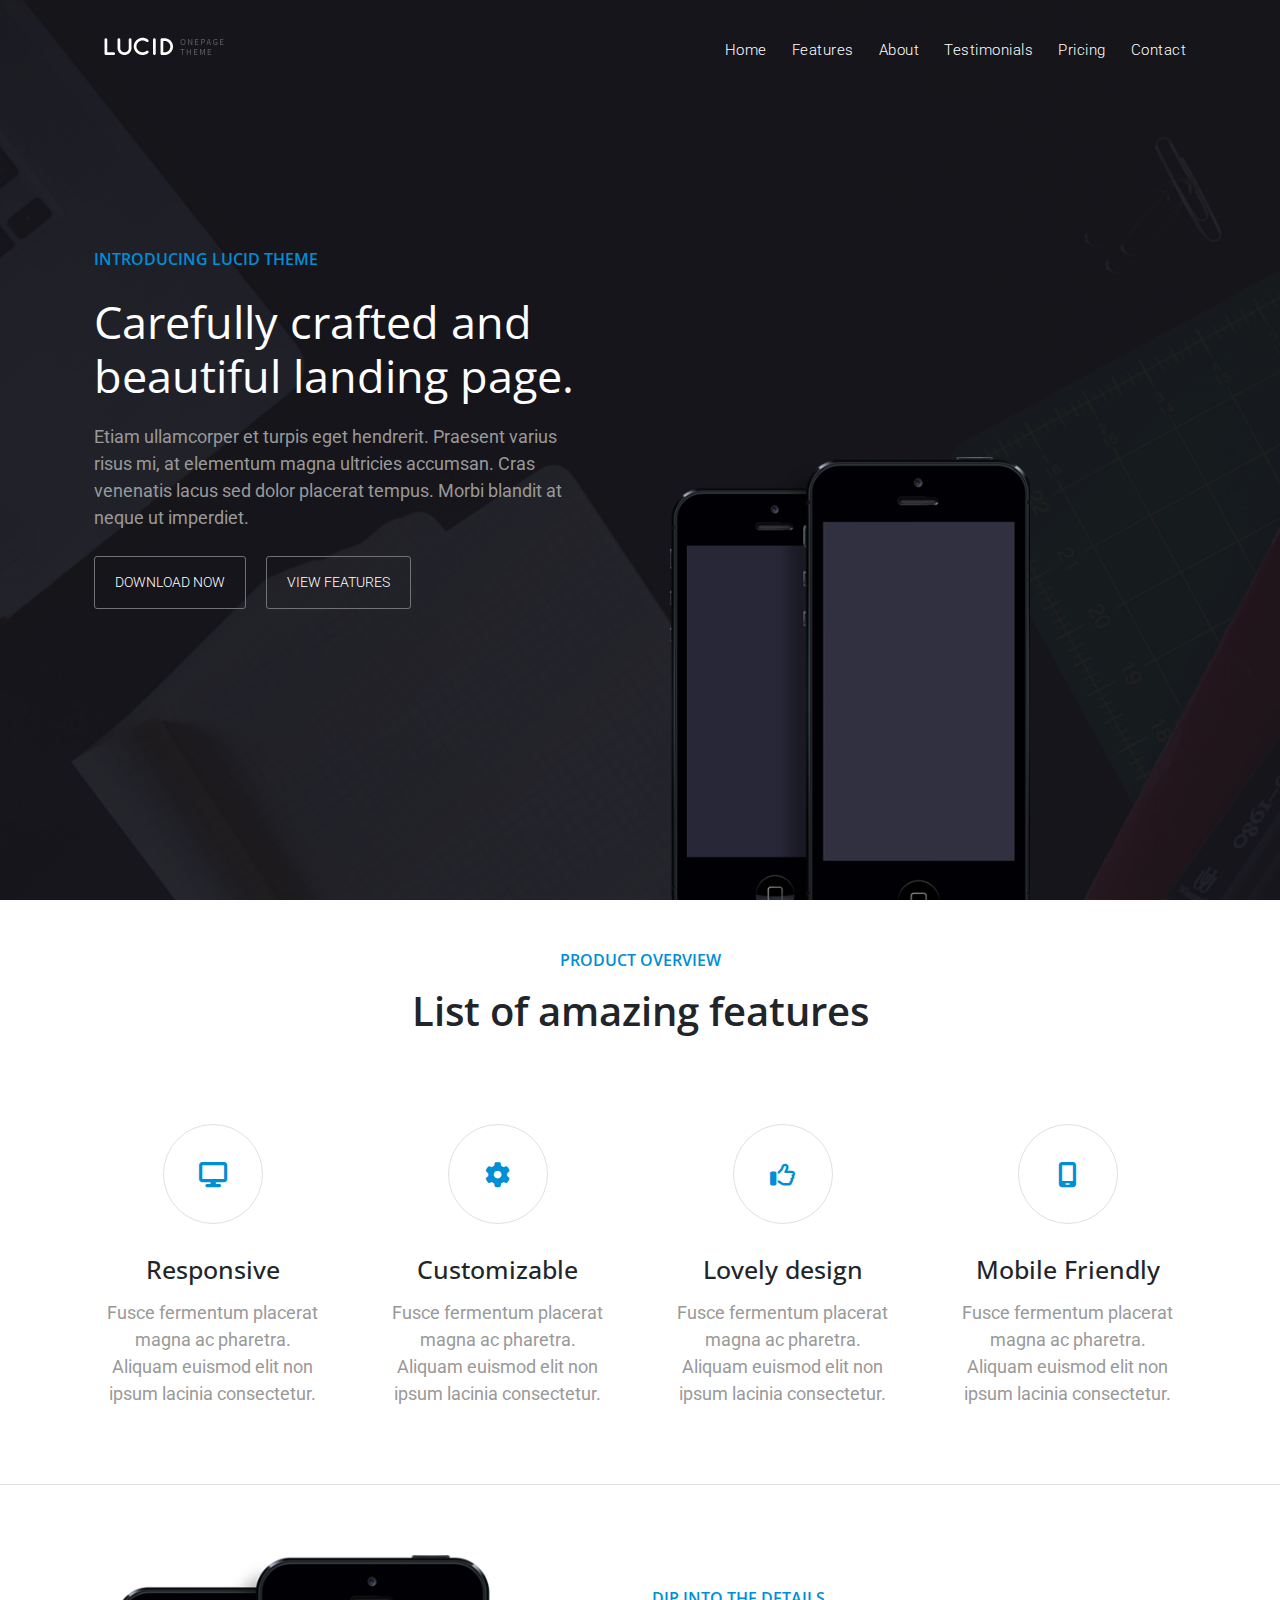
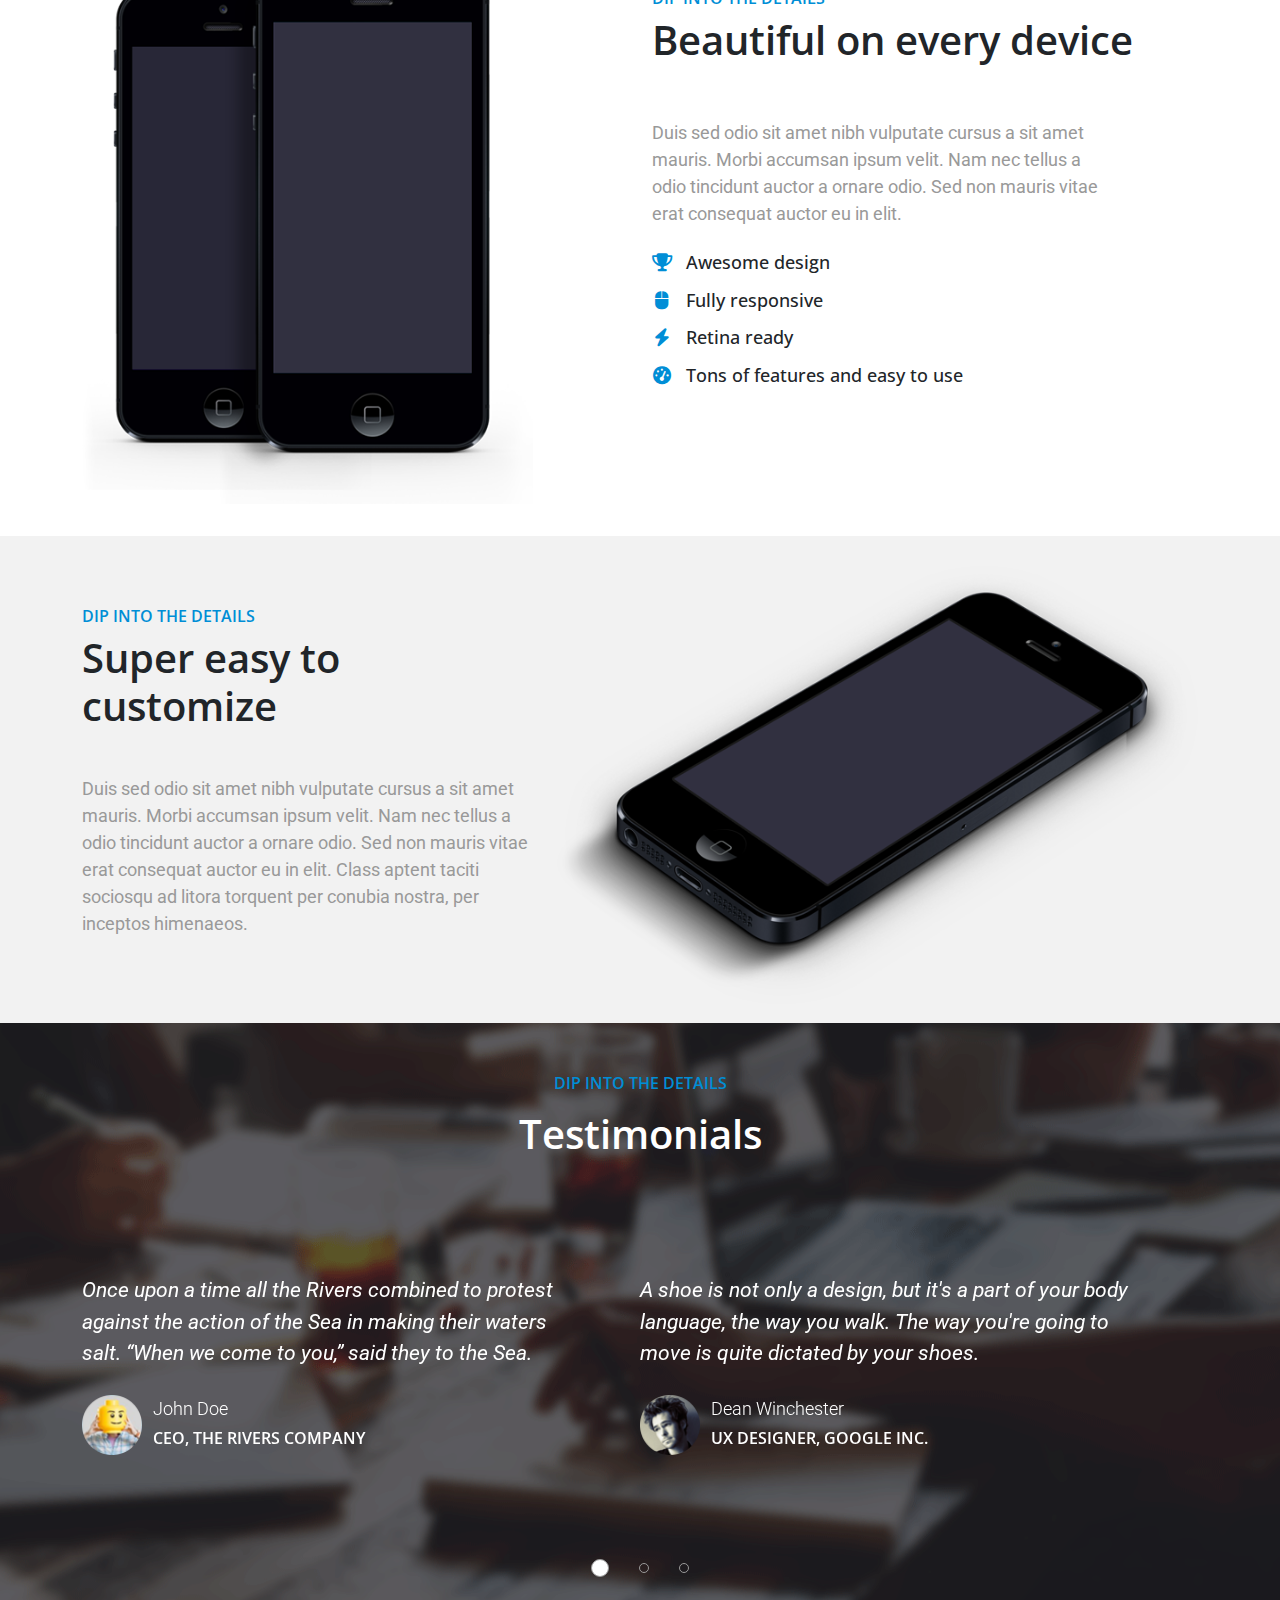
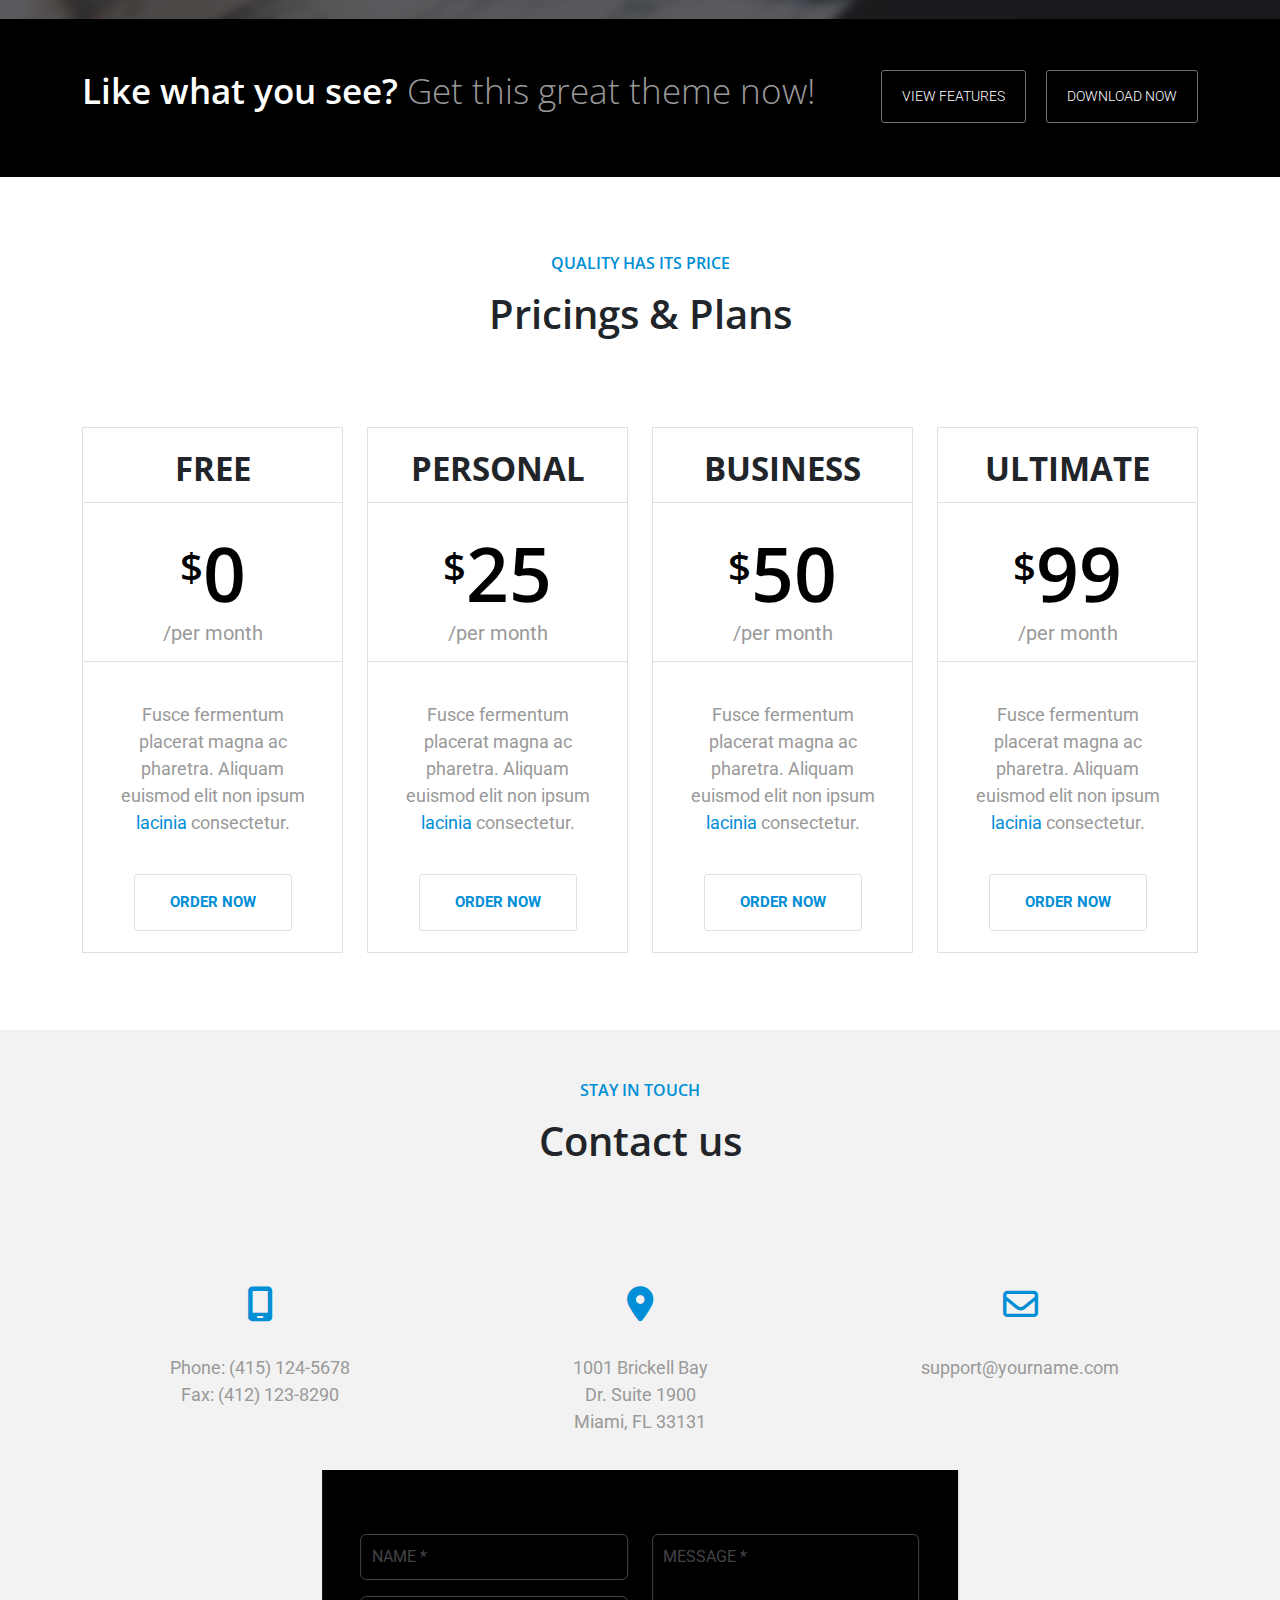
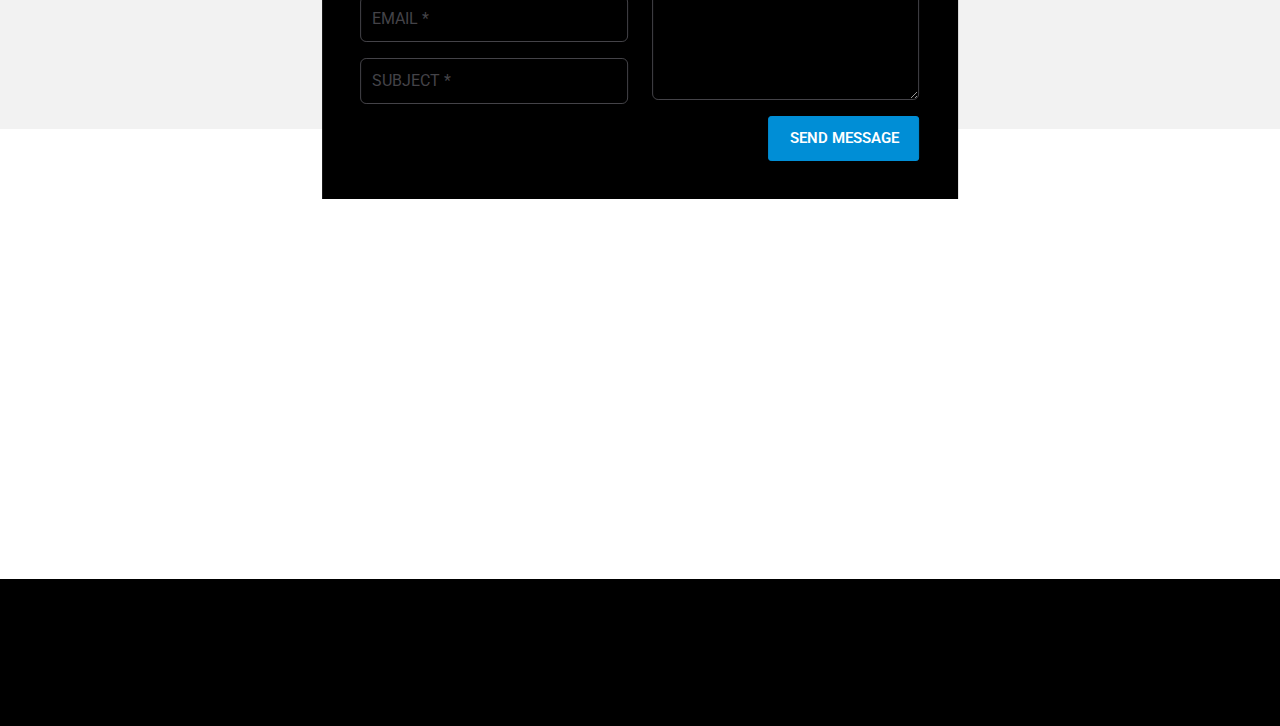
<file: index.html>
<!doctype html>
<html lang="en">
  <head>
    <meta charset="utf-8">
    <meta name="viewport" content="width=device-width, initial-scale=1">

    <!-- Website Title -->
    <title>Lucid</title>

    <!-- Favicon -->
    <link rel="icon" type="text/image" href="assets/img/favicon.png">

    <!-- Bootstrap CSS -->
    <link rel="stylesheet" type="text/css" href="assets/vendor/bootstrap/css/bootstrap.min.css">

    <!-- Font Awesome CSS-->
    <link rel="stylesheet" type="text/css" href="https://cdnjs.cloudflare.com/ajax/libs/font-awesome/6.4.0/css/all.min.css">
    <!-- Animate CSS -->
    <link rel="stylesheet" type="text/css" href="assets/vendor/animate/animate.css">

    <!-- Owl Carousel CSS -->
    <link rel="stylesheet" type="text/css" href="assets/vendor/owl/css/owl.carousel.min.css">
    <link rel="stylesheet" type="text/css" href="assets/vendor/owl/css/owl.theme.default.min.css">

    <!-- Theme CSS Files -->
    <link rel="stylesheet" type="text/css" href="assets/css/style.css">
    <link rel="stylesheet" type="text/css" href="assets/css/responsive.css">
  </head>


  <body>
    <!-- Header Section Start -->
    <header>
      <div class="container">
        <div class="row">
          <div class="col-lg-12">

            <!-- Navmenu Start -->
            <nav class="navbar navbar-expand-lg">
              <div class="container-fluid">

                <!-- Logo -->
                <a class="navbar-brand" href="index.html">
                  <img src="assets/img/logo.png" class="logo" alt="Lucid Logo">
                </a>

                <!-- Mobile Responsive Menu -->
                <button class="navbar-toggler" type="button" data-bs-toggle="collapse" data-bs-target="#navbarSupportedContent" aria-controls="navbarSupportedContent" aria-expanded="false" aria-label="Toggle navigation">
                  <span class="navbar-toggler-i">
                    <i class="fa-solid fa-bars"></i>
                  </span>
                </button>

                <!-- Menu Items Start -->
                <div class="collapse navbar-collapse" id="navbarSupportedContent">
                  <ul class="navbar-nav ms-auto mb-2 mb-lg-0">
                    <li class="nav-item ">
                      <a class="nav-link" aria-current="page" href="index.html">Home</a>
                    </li>
                    <li class="nav-item">
                      <a class="nav-link" href="#features">Features</a>
                    </li>
                    <li class="nav-item">
                      <a class="nav-link" href="#about">About</a>
                    </li>
                    <li class="nav-item">
                      <a class="nav-link" href="#testimonials">Testimonials</a>
                    </li>
                    <li class="nav-item">
                      <a class="nav-link" href="#pricing">Pricing</a>
                    </li>
                    <li class="nav-item">
                      <a class="nav-link" href="#contact">Contact</a>
                    </li>
                  </ul>
                </div>
                <!-- Menu Items End -->
              </div>
            </nav>
            <!-- Navmenu End -->

            <!-- Hero Section Start -->
            <section class="hero-section">
              <div class="container">
                <div class="row align-items-center hero-row">
                  <div class="col-lg-6 banner">
                    <h6>introducing lucid theme</h6>
                    <h1>Carefully crafted and beautiful landing page.</h1>
                    <p>Etiam ullamcorper et turpis eget hendrerit. Praesent varius risus mi, at elementum magna ultricies accumsan. Cras venenatis lacus sed dolor placerat tempus. Morbi blandit at neque ut imperdiet.</p>
                    <ul>
                      <li>
                        <a href="" class="btn btn-all">download now</a>
                        <a href=""  class="btn btn-all ms-3">view features</a>
                      </li>
                    </ul>
                  </div>
                  <div class="col-lg-6 b_phone">
                    <img src="assets/img/b_phone.png" alt="" class="img-fluid hide_mb">
                    <img src="assets/img/devices.png" alt="About Phone" class="img-fluid hide_dsk">
                  </div>
                </div>
              </div>
            </section>
            <!-- Hero Section End -->

          </div>
        </div>
      </div>
    </header>
    <!-- Header Section End -->


    <!-- Features Section Start -->
    <section class="feature-section" id="features">
      <div class="container">
        <div class="row">
          <div class="col-lg-12 features-title section-title">
            <h6>product overview</h6>
            <h2>List of amazing features</h2>
            <span></span>
          </div>
        </div>

        <div class="row">  
          <div class="col-lg-3 col-sm-6 feature-content ">
            <div class="icon-border">
              <i class="fa-solid fa-display"></i>
            </div>
            <h4>Responsive</h4>
            <p>Fusce fermentum placerat magna ac pharetra. Aliquam euismod elit non ipsum lacinia consectetur.</p>
          </div>

          <div class="col-lg-3 col-sm-6 feature-content ">
            <div class="icon-border">
              <i class="fa-solid fa-gear"></i>
            </div>
            <h4>Customizable</h4>
            <p>Fusce fermentum placerat magna ac pharetra. Aliquam euismod elit non ipsum lacinia consectetur.</p>
          </div>

          <div class="col-lg-3 col-sm-6 feature-content ">
            <div class="icon-border">
              <i class="fa-regular fa-thumbs-up"></i>
            </div>
            <h4>Lovely design</h4>
            <p>Fusce fermentum placerat magna ac pharetra. Aliquam euismod elit non ipsum lacinia consectetur.</p>
          </div>

         <div class="col-lg-3 col-sm-6 feature-content ">
            <div class="icon-border">
              <i class="fa-solid fa-mobile-screen"></i>
            </div>
            <h4>Mobile Friendly</h4>
            <p>Fusce fermentum placerat magna ac pharetra. Aliquam euismod elit non ipsum lacinia consectetur.</p>
          </div>
        </div>
      </div>
    </section>
    <!-- Features Section End -->
   

    <!-- About Section Start -->
    <section class="about-section" id="about">
      <div class="container">
        <div class="row">
          <div class="col-lg-5">
            <img src="assets/img/devices.png" alt="About Phone" class="img-fluid">
          </div>

          <div class="col-lg-6 offset-lg-1 about-title section-title">
            <h6>Dip into the details</h6>
            <h2>Beautiful on every device</h2>
            <span></span>

            <div class="about-content">
              <p>Duis sed odio sit amet nibh vulputate cursus a sit amet mauris. Morbi accumsan ipsum velit. Nam nec tellus a odio tincidunt auctor a ornare odio. Sed non  mauris vitae erat consequat auctor eu in elit. </p>

              <ul>
                <li>
                  <i class="fa-solid fa-trophy"></i>
                  <h5>Awesome design</h5>
                </li>

                <li>
                  <i class="fa-solid fa-computer-mouse"></i>
                  <h5>Fully responsive</h5>
                </li>

                <li>
                  <i class="fa-solid fa-bolt"></i>
                  <h5>Retina ready</h5>
                </li>

                <li>
                  <i class="fa-solid fa-gauge-high"></i>
                  <h5>Tons of features and easy to use</h5>
                </li>
              </ul>
            </div>            
          </div>
        </div>
      </div>
    </section>
    <!-- About Section End -->


    <!-- Device Section Start -->
    <section class="device-section" id="about">
      <div class="container">
        <div class="row align-items-center">
          <div class="col-lg-5 device-content section-title">
            <h6>Dip into the details</h6>
            <h2>Super easy to customize</h2>
            <span></span>

            <p>Duis sed odio sit amet nibh vulputate cursus a sit amet mauris. Morbi accumsan ipsum velit. Nam nec tellus a odio tincidunt auctor a ornare odio. Sed non  mauris vitae erat consequat auctor eu in elit. Class aptent taciti sociosqu ad litora torquent per conubia nostra, per inceptos himenaeos.</p>
          </div>

          <div class="col-lg-7">
            <img src="assets/img/iPhone.png" alt="iPhone" class="iPhone-image">
          </div>
        </div>
      </div>
    </section>
    <!-- Device Section End -->


    <!-- Testimonials Section Start -->
    <section class="testimonials-section" id="testimonials">
      <div class="container">
         <div class="row">
          <div class="col-lg-12 features-title section-title">
            <h6>Dip into the details</h6>
            <h2>Testimonials</h2>
            <span></span>
          </div>
        </div>

        <div class="owl-carousel">
          <div class="slide-item">
            <div>
              <p><i>Once upon a time all the Rivers combined to protest against the action of the Sea in making their waters salt. “When we come to you,” said they to the Sea.</i></p>
              <div class="slide-man">
                <div>
                  <img src="assets/img/price_man 1.png" alt="">
                </div>
                <div class="slide-intro">
                  <p>John Doe</p>
                  <h6>CEO, The Rivers Company</h6>
                </div>
              </div>
            </div>
          </div>

          <div class=" slide-item">
            <div>
              <p><i>A shoe is not only a design, but it's a part of your body language, the way you walk. The way you're going to move is quite dictated by your shoes.</i></p>
              <div class="slide-man">
                <div>
                  <img src="assets/img/price_man.png" alt="">
                </div>
                <div class="slide-intro">
                  <p>Dean Winchester</p>
                  <h6>UX DESIGNER, GOOGLE INC.</h6>
                </div>
              </div>
            </div>
          </div>

           <div class="slide-item">
            <div>
              <p><i>Once upon a time all the Rivers combined to protest against the action of the Sea in making their waters salt. “When we come to you,” said they to the Sea.</i></p>
              <div class="slide-man">
                <div>
                  <img src="assets/img/price_man 1.png" alt="">
                </div>
                <div class="slide-intro">
                  <p>John Doe</p>
                  <h6>CEO, The Rivers Company</h6>
                </div>
              </div>
            </div>
          </div>

          <div class=" slide-item">
            <div>
              <p><i>A shoe is not only a design, but it's a part of your body language, the way you walk. The way you're going to move is quite dictated by your shoes.</i></p>
             <div class="slide-man">
                <div>
                  <img src="assets/img/price_man.png" alt="">
                </div>
                <div class="slide-intro">
                  <p>Dean Winchester</p>
                  <h6>UX DESIGNER, GOOGLE INC.</h6>
                </div>
              </div>
            </div>
          </div>

           <div class="slide-item">
            <div>
              <p><i>Once upon a time all the Rivers combined to protest against the action of the Sea in making their waters salt. “When we come to you,” said they to the Sea.</i></p>
              <div class="slide-man">
                <div>
                  <img src="assets/img/price_man 1.png" alt="">
                </div>
                <div class="slide-intro">
                  <p>John Doe</p>
                  <h6>CEO, The Rivers Company</h6>
                </div>
              </div>
            </div>
          </div>

          <div class=" slide-item">
            <div>
              <p><i>A shoe is not only a design, but it's a part of your body language, the way you walk. The way you're going to move is quite dictated by your shoes.</i></p>
              <div class="slide-man">
                <div>
                  <img src="assets/img/price_man.png" alt="">
                </div>
                <div class="slide-intro">
                  <p>Dean Winchester</p>
                  <h6>UX DESIGNER, GOOGLE INC.</h6>
                </div>
              </div>
            </div>
          </div>
        </div>
      </div>
    </section>
    <!-- Testimonials Section End -->


    <!-- Add Section Start -->
    <section class="add-section" id="testimonials">
      <div class="container">
        <div class="row">
          <div class="col-lg-8">
            <h2>Like what you see? <span>Get this great theme now!</span></h2>
          </div>
          <div class="col-lg-4 text-end">
            <ul>
                <li>
                  <a href="" class="btn btn-all">view features</a>
                </li>
                <li>  
                  <a href=""  class="btn btn-all ms-3">download now</a>
                </li>
            </ul>
          </div>
        </div>
      </div>
    </section>
    <!-- Add Section End -->


    <!-- Pricing Section Start -->
    <section class="pricing-section" id="pricing">
      <div class="container">
        <div class="row">
          <div class="col-lg-12 features-title section-title">
            <h6>quality has its price</h6>
            <h2>Pricings & Plans</h2>
            <span></span>
          </div>
        </div>

        <div class="row">
          <div class="col-lg-3 col-sm-6">
            <div class="price-tbl">
              <h2>free</h2>
              <div class="price">
                <h1><sup>$</sup>0</h1>
                <p>/per month</p>
              </div>
              <p>Fusce fermentum placerat magna ac pharetra. Aliquam euismod elit non ipsum <span style="color: #008ED6 "> lacinia</span> consectetur.</p>
              <a href="" class="btn button">order now</a>
            </div>
          </div>

          <div class="col-lg-3 col-sm-6">
            <div class="price-tbl">
              <h2>personal</h2>
              <div class="price">
                <h1><sup>$</sup>25</h1>
                <p>/per month</p>
              </div>
              <p>Fusce fermentum placerat magna ac pharetra. Aliquam euismod elit non ipsum <span style="color: #008ED6 "> lacinia</span> consectetur.</p>
              <a href="" class="btn button">order now</a>
            </div>
          </div>

          <div class="col-lg-3 col-sm-6">
            <div class="price-tbl">
              <h2>business</h2>
              <div class="price">
                <h1><sup>$</sup>50</h1>
                <p>/per month</p>
              </div>
              <p>Fusce fermentum placerat magna ac pharetra. Aliquam euismod elit non ipsum <span style="color: #008ED6 "> lacinia</span> consectetur.</p>
              <a href="" class="btn button">order now</a>
            </div>
          </div>

          <div class="col-lg-3 col-sm-6">
            <div class="price-tbl">
              <h2>ultimate</h2>
              <div class="price">
                <h1><sup>$</sup>99</h1>
                <p>/per month</p>
              </div>
              <p>Fusce fermentum placerat magna ac pharetra. Aliquam euismod elit non ipsum <span style="color: #008ED6 "> lacinia</span> consectetur.</p>
              <a href="" class="btn button">order now</a>
            </div>
          </div>
        </div>
      </div>  
    </section>
    <!-- Pricing Section End -->


    <!-- Contact Section Start -->
    <section class="contact-section" id="contact">
      <div class="container">
        <div class="row">
          <div class="col-lg-12 features-title section-title">
            <h6>stay in touch</h6>
            <h2>Contact us</h2>
            <span></span>
          </div>
        </div>

        <div class="row">  
          <div class="col-lg-4 col-sm-4 contact-content ">
            <div class="icon-box">
              <i class="fa-solid fa-mobile-screen"></i>
            </div>
            <p>Phone: (415) 124-5678</p>
            <p>Fax: (412) 123-8290</p>
          </div>

          <div class="col-lg-4 col-sm-4 contact-content location ">
            <div class="icon-box">
              <i class="fa-solid fa-location-dot"></i>
            </div>
            <p>1001 Brickell Bay Dr.
            Suite 1900 
            Miami, FL 33131</p>
          </div>

          <div class="col-lg-4 col-sm-4 contact-content ">
            <div class="icon-box">
              <i class="fa-regular fa-envelope"></i>
            </div>
            <p>support@yourname.com</p>
          </div>
        </div>

        <div class="form-box">
          <form>
            <div class="row">
              <div class="col-lg-6">
                <input type="text" placeholder="NAME *" class="form-control mb-3">
                <input type="text" placeholder="EMAIL *" class="form-control mb-3">
                <input type="text" placeholder="SUBJECT *" class="form-control mb-3">
              </div>

              <div class="col-lg-6">
                <textarea name="" placeholder="MESSAGE *" class="form-control mb-3" id="" cols="30" rows="6"></textarea>
                <input type="submit" value="SEND MESSAGE">
              </div>
            </div>
          </form>
        </div>
      </div>
    </section>
    <!-- Contact Section End -->


    <!-- Map Section Start -->
    <section class="map">
      <iframe src="https://www.google.com/maps/embed?pb=!1m18!1m12!1m3!1d58428.67552125422!2d90.33161235204169!3d23.75478777719394!2m3!1f0!2f0!3f0!3m2!1i1024!2i768!4f13.1!3m3!1m2!1s0x3755c70b72f1b8b1%3A0xfc87a1bc6699ed26!2sShikhbe%20Shobai!5e0!3m2!1sen!2sbd!4v1692210812875!5m2!1sen!2sbd" width="100%" height="450" style="border:0;" allowfullscreen="" loading="lazy" referrerpolicy="no-referrer-when-downgrade"></iframe>
    </section>
    <!-- Map Section End -->


    <!-- Footer Section Start -->
    <footer>
      <div class="container">
        <div class="row">
          <div class="col-lg-12 wow">
            <ul>
              <li class="wow fadeInLeft" data-wow-delay=".3s">
                <a href=""><i class="fa-brands fa-behance"></i></a>
              </li>
              <li class="wow fadeInLeft" data-wow-delay=".6s">
                <a href=""><i class="fa-brands fa-dribbble"></i></a>
              </li>
              <li class="wow fadeInLeft" data-wow-delay=".9s">
                <a href=""><i class="fa-brands fa-facebook-f"></i></a>
              </li>
              <li class="wow fadeInLeft" data-wow-delay="1.2s">
                <a href=""><i class="fa-brands fa-twitter"></i></a>
              </li>
              <li class="wow fadeInLeft" data-wow-delay="1.5s">
                <a href=""><i class="fa-brands fa-linkedin-in"></i></a>
              </li>
            </ul>
          </div>
        </div>

        <div class="row">
          <div class="col-lg-12 wow">
            <div class="wow fadeInRight">
              <p>copyright &copy; 2023 lucid onepage theme</p>
            </div>
          </div>
        </div>
      </div>
    </footer>
    <!-- Footer Section End -->


    <!-- Jquery JS -->
    <script src="assets/js/jquery.min.js"></script>
    <!-- Bootstrap Budle JS -->
    <script src="assets/vendor/bootstrap/js/bootstrap.bundle.min.js"></script>
    <!-- Owl Carousel JS -->
    <script src="assets/vendor/owl/js/owl.carousel.min.js"></script>
    <!-- Theme JS -->
    <script src="assets/js/main.js"></script>
    <!-- WOW JS Active -->
    <script src="assets/vendor/wow/wow.min.js"></script>
    <script>
      new WOW().init();
    </script>
  </body>
</html>
</file>
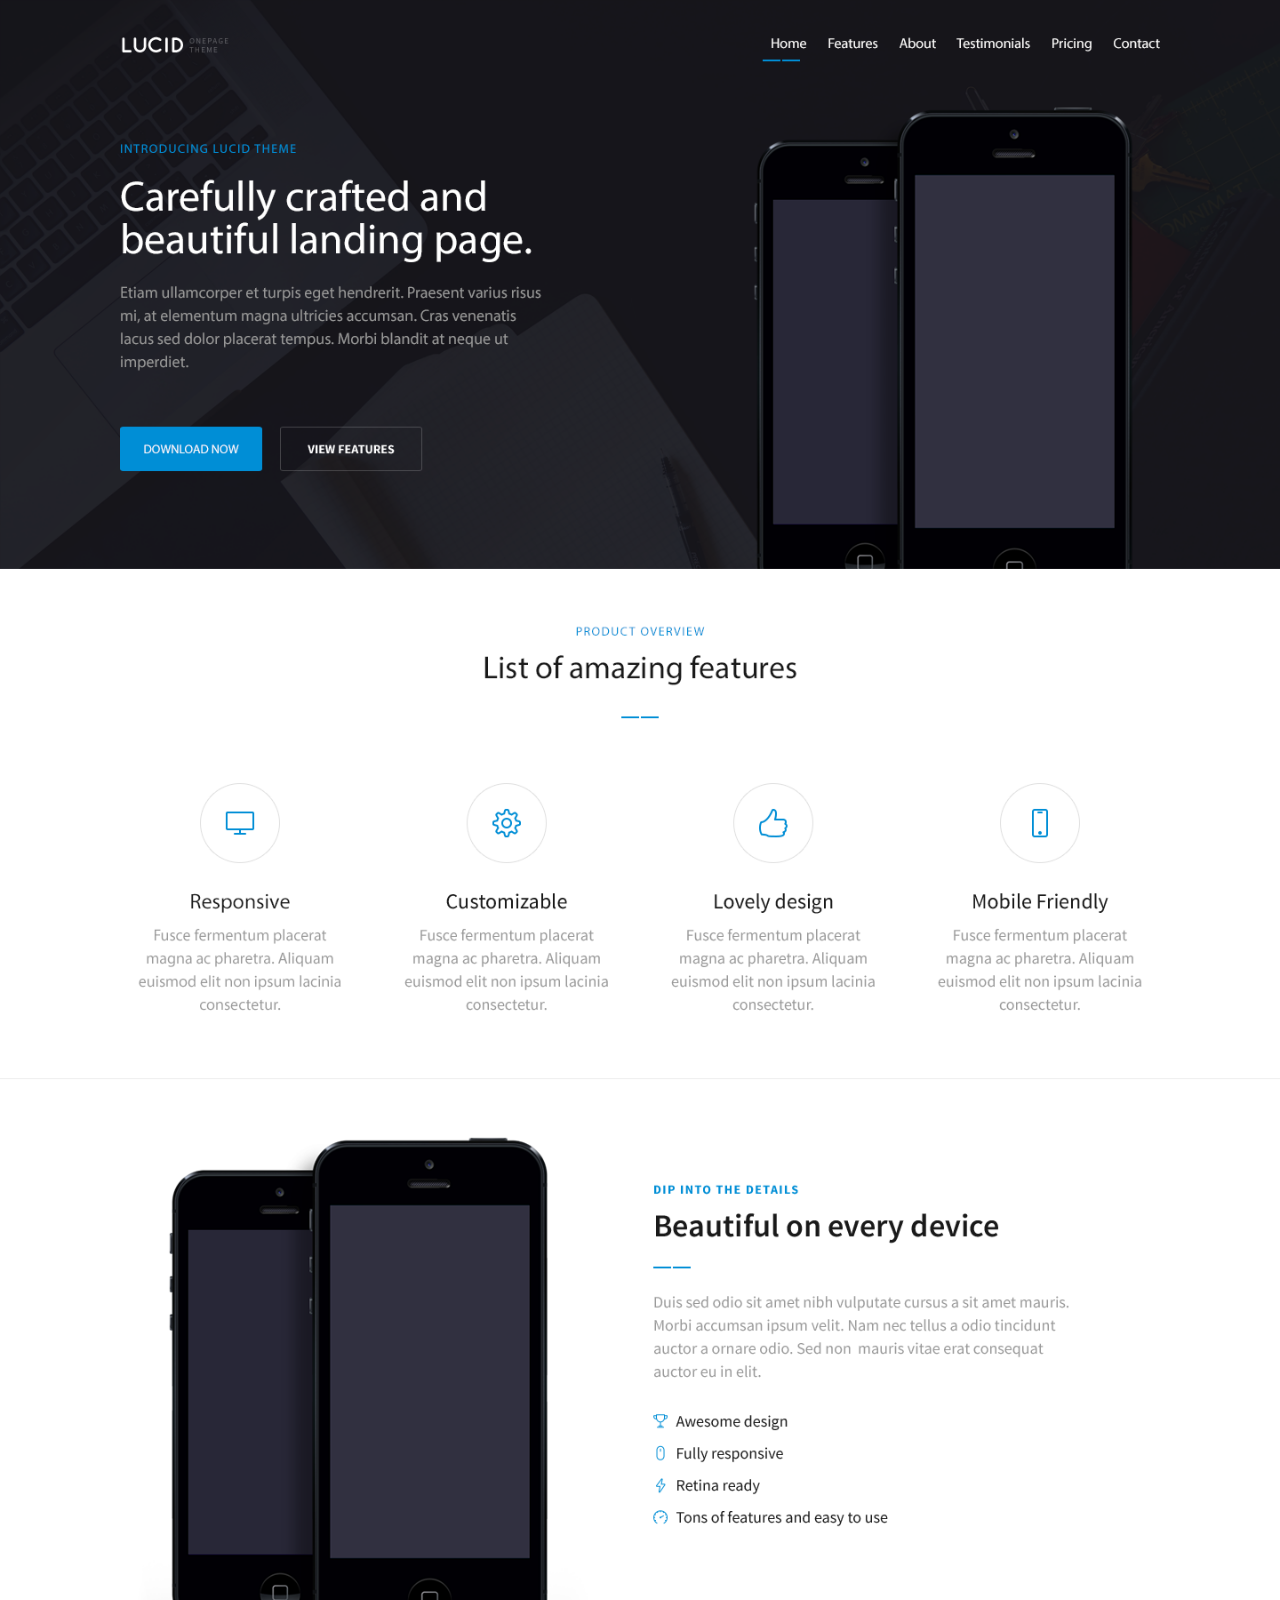
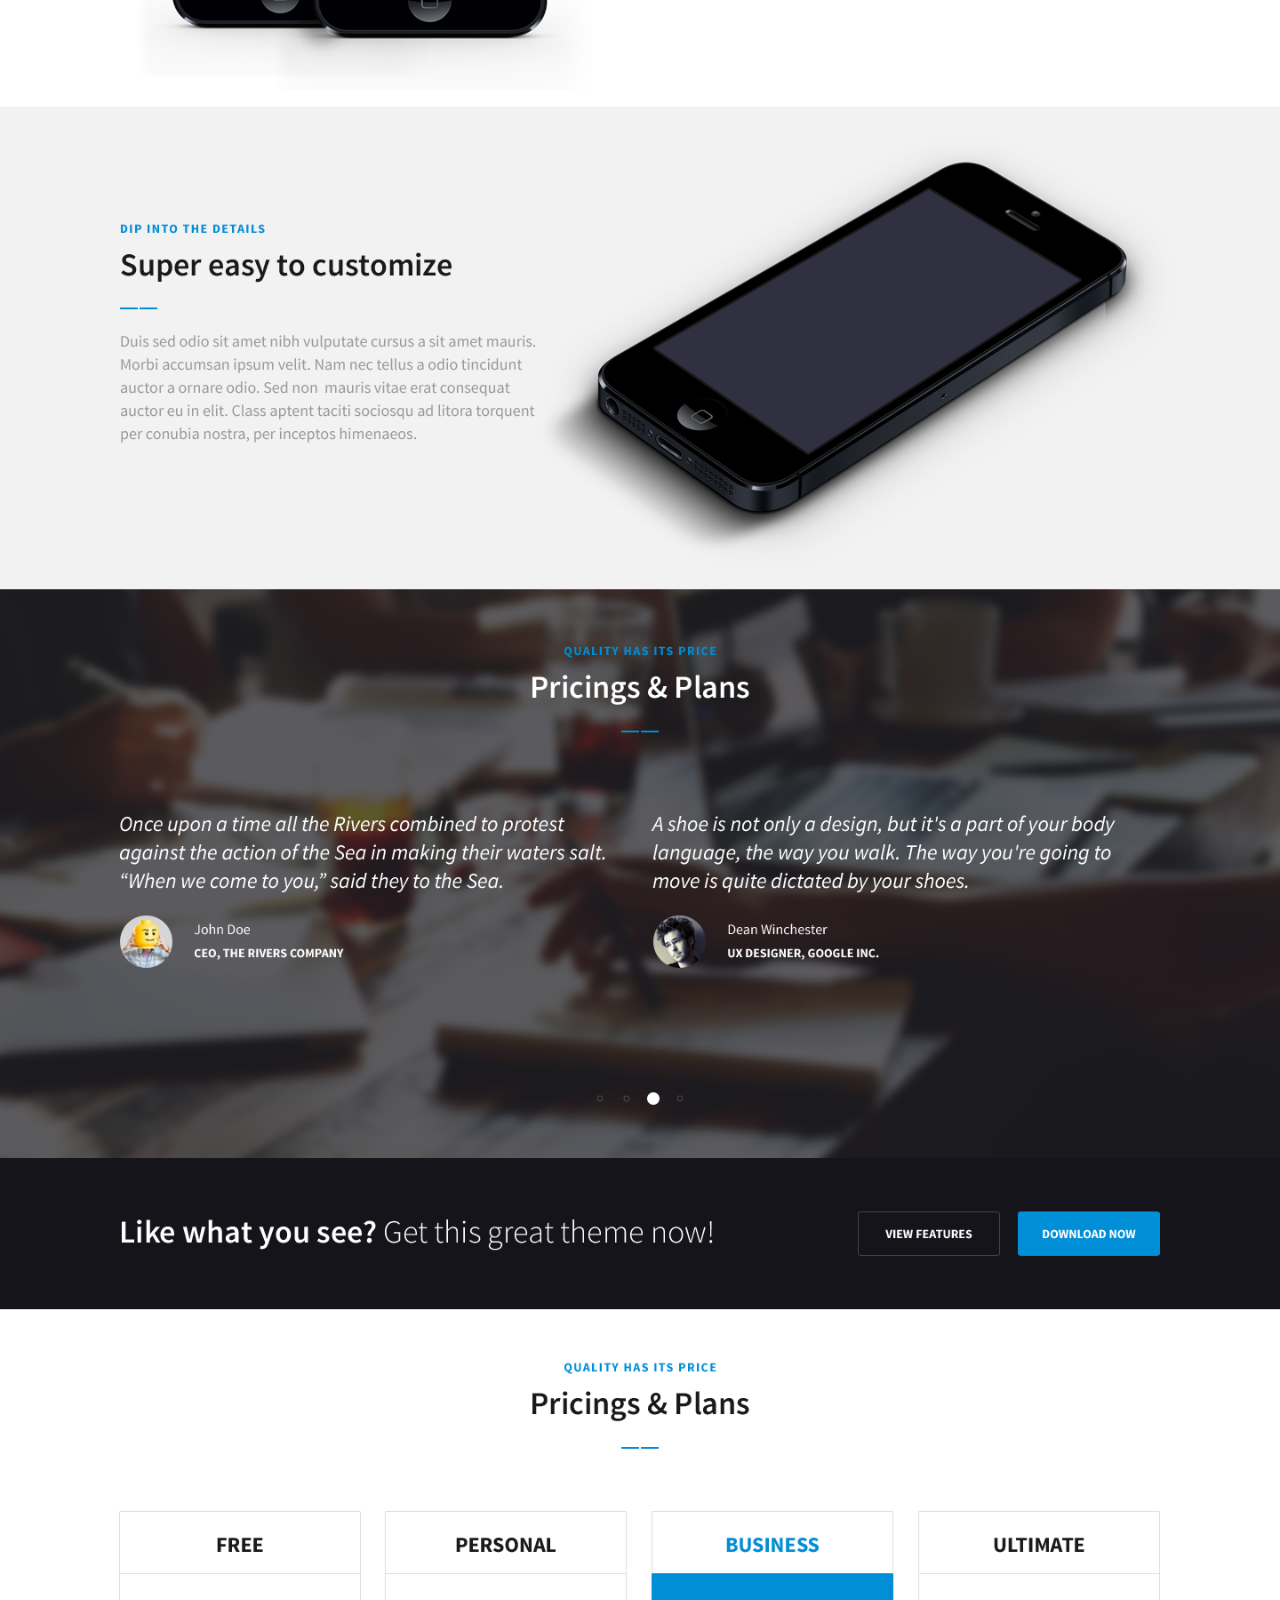
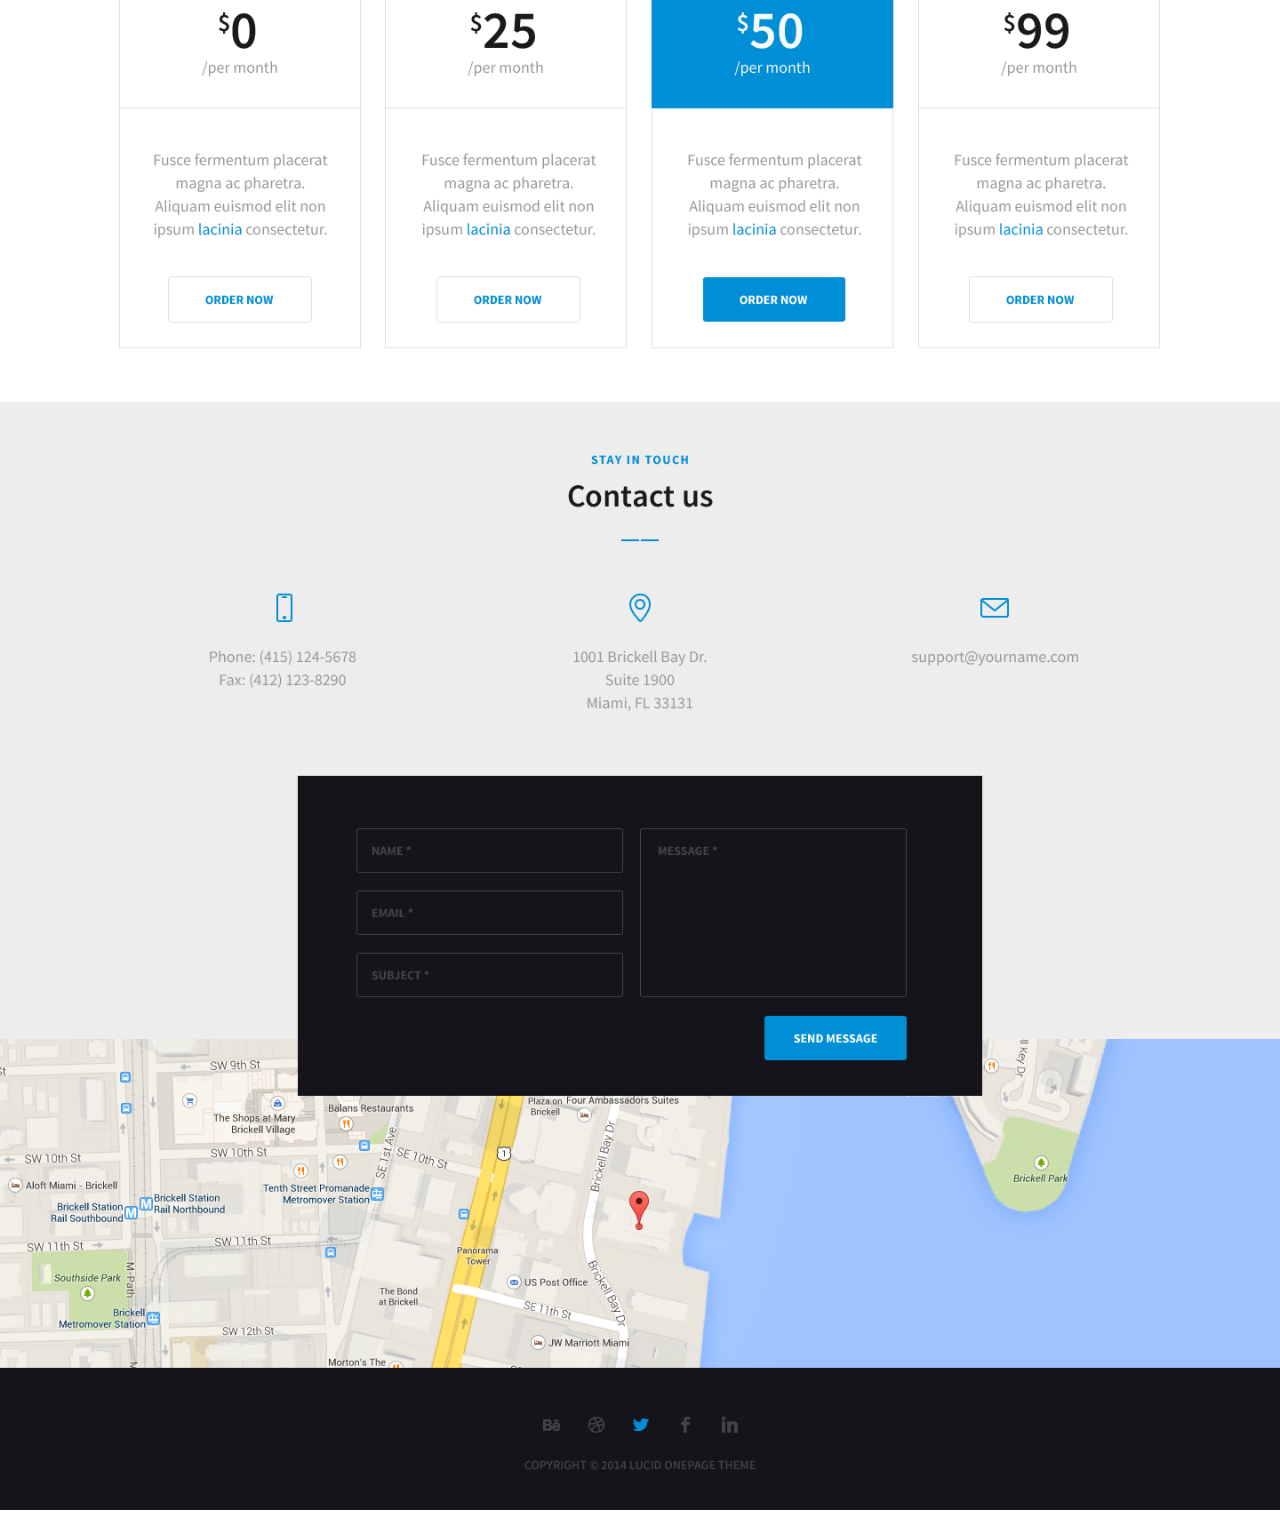
<file: image.html>
<!DOCTYPE html>
<html lang="en">
	<head>
		<meta charset="UTF-8">
		<meta name="viewport" content="width=device-width, initial-scale=1.0">
		<title>Document</title>
		<style type="text/css">
			*{
				margin: 0; 
			}
			.layout{
				width: 100%; 
				height: auto; 
			}
		</style>
	</head>

	<body>
		<img src="assets/img/lucid.png" class="layout">
	</body>
</html>
</file>
<file: assets/css/style.css>
/* 
    Theme: Lucid
    Author: Israt Zahan Mukta
    Live URL: https://www.somrthing.com

    Primary Color: #008ED6
    Secondary Color: #fff

    Font Style
    Title: Roboto
    Paragraph: Roboto
*/

@import url('https://fonts.googleapis.com/css2?family=Open+Sans:wght@300;400;500;600;700;800&family=Roboto:wght@100;300;400;500;700;900&display=swap');
/* Global CSS */
body{
	font-family: 'Roboto', sans-serif;
}
h1,h2,h3,h4,h5,h6{
    font-family: 'Open Sans', sans-serif;
}
*{
	margin: 0;
    padding: 0; 
}
a{
	text-decoration: none; 
}
ul{
    padding: 0;
}
h2{
    font-size: 40px;
    font-weight: 600;  
}
h6{
    color: #008ED6;
    text-transform: uppercase;
    font-size: 16px;
    font-weight: 600;
}
.btn-all{
    color: #fff;
    text-transform: uppercase;
    border: 1px solid #727173;
    border-radius: 3px;
    font-size: 14px;
    font-weight: 300;
    padding: 15px 20px;
    transition: all 0.3s ease-in-out;
} 
.btn-all:hover{
    color: #fff;
    border: 1px solid #008ED6;
    background: #008ED6;
}
/* Header Section */
header{
    background: url(../img/banner.png) no-repeat center top;
    background-size: cover;
    min-height: 100vh;
    position: relative;
}
.navbar-brand{
      padding: 20px 0px;
}
.navbar-expand-lg .navbar-nav .nav-link {
    padding-right: 0;
    padding-left: 0;
}
.nav-link{
    color: #ffffff ;
    margin-left: 25px; 
    font-weight: 300;
    font-size: 15px;
    letter-spacing: 0.5px;
    position: relative; 
    overflow: hidden;
}
.nav-link:hover{
    color: #fff; 
}
.nav-link::before{
    content: "";
    position: absolute; 
    background: #008ED6;
    bottom: 0;
    left: -50%;
    margin-top: 5px;
    height: 3px;
    width: 48%;
    transition: all 0.3s ease-in-out;
}
.nav-link::after{
    content: "";
    position: absolute; 
    background: #008ED6;
    bottom: 0;
    right: -50%;
    margin-top: 5px;
    height: 3px;
    width: 48%;
    transition: all 0.3s ease-in-out;
}
.nav-link:hover::before{
    left: 0;
}
.nav-link:hover::after{
    right: 0;
} 
/* Hero section */ 
.hero-row{
    min-height: 75vh;
}
h1{
    color: #fff;
    margin: 25px 0 20px;
    font-size: 45px;
    font-weight: 400;
}
p{
    color: #999999;
    margin-bottom: 25px;
    padding-right: 66px;
    font-size: 18px; 
}
.hero-section li{
    display: inline-block;
}
.b_phone{
    position: absolute;
    bottom: 0;
    margin-left: 45%;
    width: 30%;
}
.hide_mb{
    display: block;
}
.hide_dsk{
    display: none;
}
/* Features Section */
.feature-section{
    padding: 4% 0;
}
.features-title{
    text-align: center; 
}
.features-title h2{
    margin-top: 1.5%;
}
.feature-title span{
    margin: 2% auto;
}
.section-title span{
    position: relative;
    display: block;
    margin: 2% auto 8%;
}
.section-title span::before{
    content: "";
    position: absolute; 
    background: #008ED6;
    left: 46.8%;
    height: 3px;
    width: 0%;
    transition: all 0.3s ease-in-out;
} 
.section-title span::after{
    content: "";
    position: absolute; 
    background: #008ED6;
    right: 46.8%;
    height: 3px;
    width: 0%;
    transition: all 0.3s ease-in-out;
}
section:hover span::before,
section:hover span::after{
    width: 3%;
}
.feature-content{
    text-align: center;
}
.feature-content .icon-border{
    border: 1px solid #e0e0e0;
    border-radius: 50%; 
    margin: 0 auto;
    width: 100px; 
    height: 100px;
    transition: all 0.8s ease-in-out;
}
.icon-border i{
    font-size: 25px;
    line-height: 100px; 
    color: #008ED6;
    
}
.feature-content .icon-border:hover{
    transform: rotate(360deg); 
}
.feature-content h4{
    margin: 30px 0 15px; 
    font-size: 25px; 
}
.feature-content p{
    padding: 0 20px; 
}
.feature-section{
    border-bottom:  1px solid #e0e0e0;
}
/* About CSS */
.about-section{
    padding: 5.5% 0 2.5%;
}
.about-section img{
    width: 100%;
    transition: all 0.3s ease-in-out;
}
.about-section img:hover{
    transform: scale(1.1, 1.1);
}
.about-title{
    margin-top: 3%;
}
.about-title span,
.device-content span{
    margin: 4% 0 10%;
    text-align: right;
}
.about-title span::before, 
.device-content span::before{
    left: 0;
}
.about-title span::after,
.device-content span::after{
    right: 93.6%;
}
.about-content p{
    margin: 25px 0 25px;
    padding-right: 88px;
}
.about-content ul li{
    list-style: none;
    margin-bottom: 1.5%;
}
.about-content ul li .fa-solid{
    width: 20px;
    height: 20px;
    text-align: center;
    font-size: 18px;
    line-height: 20px;
    color: #008ed6;
}
.about-content ul li h5{
    display: inline-block;
    margin-left: 10px;
    font-size: 18px;
}
/* Device CSS */
.device-section{
    background: #f2f2f2;
    padding: 2.3% 0 1.5%;
}
.device-section p{
    padding-right: 5px; 
}
.iPhone-image{
    width: 100%;
    transition: all 0.3s ease-in-out;
}
.iPhone-image:hover{
    transform: scale(1.1, 1.1);
}
/* Testimonials CSS */
.testimonials-section{
    background: url(../img/testimonial.png) no-repeat center top;
    background-size: cover;
    padding: 4% 0 3%;
}
.testimonials-section h2{
    color: #fff;
}
.slide-item{
    padding: 5% 0 2%;
}
.slide-item p{
    font-size: 21px;
    color: #fff;
}
.slide-man{
    display: flex;
}
.slide-man img{
    width: 60px !important;
}
.slide-intro{
    padding-left: 2%; 
}
.slide-intro p{
   font-size: 18px; 
   font-weight: 300;
   margin-bottom: 7px;
}
.slide-intro h6{
   color: #fff;
}
.owl-dots{
    display: flex;
    justify-content: center; 
    margin-top: 8%;
}
.owl-dots .owl-dot span{
    width: 10px;
    height: 10px;
    background: #transparent; 
    border: 1px solid #999999;
    display: block;
    margin: 3px 15px;
    border-radius: 50%;
}
.owl-dots .active span{
    width: 18px;
    height: 18px;
    background: #fff; 
}
/* Add CSS */
.add-section{
    background: #000;
    padding: 4% 0 3%; 
}
.add-section h2{
    color: #fff;
    font-size: 35px;
}
.add-section span{
    font-weight: 300;
    color: #999999;
}
.add-section ul li{
    display: inline-block;
    list-style: none;
}
/* Pricing CSS */
.pricing-section{
    padding: 6% 0;  
}
.pricing-section .price-tbl{
    border: 1px solid #e0e0e0;
    padding: 8% 0;
    text-align: center;
}
.price-tbl h2{
    text-transform: uppercase;
    font-size: 33px;
    font-weight: 700;
    margin-bottom: 5%;
    transition: all 0.5s ease-in-out;
}
.price{
    border-top: 1px solid #e0e0e0;
    border-bottom: 1px solid #e0e0e0;
}
.price h1{
    color: #000;
    font-size: 75px;
    font-weight: 600;
    margin-bottom: 0;
    transition: all 0.1s ease-in-out;
}
.price h1 sup{
   font-size: 40px; 
}
.price-tbl .price p{
    font-size: 20px;
    padding: 0 !important;
    margin-bottom: 5% !important;
    transition: all 0.5s ease-in-out;
}
.price-tbl p{
    padding-right: 0;
    font-size: 18px;
    padding: 15% 10%;
    margin-bottom: 0 !important;
}
.price-tbl .button{
    color: #008ED6;
    font-weight: 700;
    font-size: 15px;
    text-transform: uppercase;
    border: 1px solid #e0e0e0;
    border-radius: 3px;
    padding:16px 35px;
    transition: all 0.5s ease-in-out;
}
.price-tbl:hover h2{
    color: #008ED6;
}
.price-tbl:hover .price{
    background: #008ED6;
}
.price-tbl:hover .price h1{
    color: #fff;
}
.price-tbl:hover .price p{
    color: #fff;
}
.price-tbl:hover .button{
    color: #fff;
    border: 1px solid #008ED6;
    background: #008ED6;
}
/* Contact CSS */
.contact-section{
    background: #f2f2f2;
    padding:4% 0 23%;
    position: relative;
}
.contact-content{
    text-align: center;
}
.contact-content .icon-box i{
    font-size: 35px;
    line-height: 100px; 
    color: #008ED6;
    transition: all 0.3s ease-in-out;  
}
.contact-content:hover i{
    transform: scale(1.3,1.3);
}
.contact-content p{
    margin-bottom: 0 !important;
    padding: 0 10%;
}
.location p{
    padding: 0 30%;
}
/* From CSS */
.form-box{
    background: #000;
    padding: 5% 3% 3%;
    position: absolute; 
    bottom: -10%;
    left: 50%;
    transform: translateX(-50%);
}
.form-box input{
    background: transparent;
    border: 1px solid #444348;
    box-shadow: none;
    padding: 10px;
    transition: all 0.3s ease-in-out;
}
.form-box input::placeholder,
.form-box textarea::placeholder{
    color: #444348;
}
.form-box input:focus,
.form-box textarea:focus{
    background: transparent;
    box-shadow: none !important;
    outline:  none;
    border: 1px solid #444348 !important;
}
.form-box textarea{
    background: transparent;
    border: 1px solid #444348;
    padding: 10px;
    transition: all 0.3s ease-in-out;
} 
.form-box input:hover,
.form-box textarea:hover{
    color: #fff;
/*     border: 1px solid #444348; */
}
.form-box input[type="submit"]{
    color: #fff;
    background: #008ED6;
    font-weight: 600;
    font-size: 15px;
    text-transform: uppercase;
    border: 1px solid #008ED6;
    border-radius: 3px;
    padding: 10px 20px;
    transition: all 0.3s ease-in-out;
    display: block;
    margin-left: auto;
} 
.form-box input[type="submit"]:hover{
    background: #005581;
    border: 1px solid #005581;
}
iframe{
    display: block;
}
/* Footer CSS */
footer{
    background: #000; 
    padding: 3%;
    text-align: center;
}
footer li{
    list-style: none;
    display: inline;
    padding-right: 5%;
    font-size: 18px;
}
footer li a{
    color: #444348;
    transition: all 0.3s ease-in-out;
}
footer p{
    text-transform: uppercase;
    margin-bottom: 0 ;
    color: #444348;
}
footer li a:hover{
    color: #008ED6;
}
</file>
<file: assets/css/responsive.css>
@media (max-width: 767px) {
	.hero-section{ text-align: center; margin-bottom: 20px; }
	.navbar-toggler-i{ color: #fff; font-size: 25px; }
    .navbar-toggler{ padding: 0;}
    .navbar-nav{ text-align: center; margin-top: 40px;}
    .navbar-toggler:focus { box-shadow: none;}
    .nav-link{ display: block; margin-bottom: 2%;}
    .nav-link::before,.nav-link::after{ width: 0; }
	.b_phone{ position:static; width: 75%; margin: 40px auto 30px auto; }
	.hero-row{ flex-direction:column-reverse; }
	.hide_mb{ display: none;}
	.hide_dsk{ display: block;}
	.hero-row h1{ font-size: 40px; }
	.hero-row  p{ margin-bottom: 30px; padding: 0 45px 0 45px;}

	.feature-section{ padding: 5% 0; }
	h2{ font-size: 35px; }
	.feature-section h4{ font-size: 22px; }
	.feature-section p{ font-size: 16px; }

	.about-section{ padding: 5% 0; }
	.about-section img{ width: 60%; margin-left: 18%;}

	.device-section{ padding: 5% 0; }
	.device-section img{ width: 80%; }

	.testimonials-section p{ text-align: center; padding-right: 0; font-weight: 300; font-size: 20px; }
	.slide-man{ justify-content: center; }
	.slide-intro p{ text-align: start;}

	.add-section{ padding: 4% 0 2%;}
	.add-section h2{ font-size: 24px; margin-bottom: 20px;}
	.add-section .btn-all{ font-size: 12px; padding: 12px;}
	.add-section ul{text-align:center;}

	.price-tbl{ margin: 0 auto 35px; }
	.price-tbl h2{ font-size: 29px; }
	.price-tbl h1{ font-size: 40px; }
	.price-tbl h1 sup{ font-size: 25px; }
	.price-tbl p{ font-size: 16px; }
	.price-tbl .button{ padding: 12px; font-size: 15px; }

	.contact-section{ padding-bottom: 58%; }
	.contact-content .icon-box i{ font-size: 27px; }
	.contact-content p{ font-size: 15px; padding: 0; }
	.form-box{ width: 70%; }
}
@media (max-width: 575px) {
	.hero-row h1{ font-size: 38px; }
	.hero-row p{ font-size: 20px; }

	.feature-section p{ padding: 0 10%; }

	.about-section p{ padding-right: 0; }

	.slide-intro p{ font-size: 15px; }
	.slide-intro h6{ font-size: 15px; }
	.owl-dots .owl-dot span{ margin: 0 9px; }

	.add-section h2{ text-align: center; }

	.price-tbl{ margin: 0 10% 7%; }

	.contact-section{ padding-bottom: 70%; }
	.contact-content .icon-box i{ line-height: 75px; }
} 
@media (max-width: 425px){
	.contact-section{ padding-bottom: 92%; }
	.contact-content .icon-box i{ line-height: 65px; }

	.form-box input[type="submit"]{ font-size: 13px; padding: 8px; }
	iframe{ height: 300px; }

	footer p{ padding-right: 0; font-size: 14px; }
}
@media (max-width: 375px){
	.hero-row p{ padding: 0; }
	.hero-row .btn-all{ margin: 0 0 10px 5px !important; padding: 10px; font-size: 12px;}
	.contact-section{ padding-bottom: 103%; }
}
@media (max-width: 320px){
	.hero-row h1{ font-size: 34px; }
	.hero-row p{ font-size: 16px; }
	h6{ font-size: 14px; }
	h2{ font-size: 30px; }
	.feature-content .icon-border{ height: 80px; width: 80px; }
	.icon-border i{ line-height: 80px; }
	.about-content p{ font-size: 16px; }
	.about-content ul li h5{ font-size: 16px; }
	.device-content p{ font-size: 16px; }
	.testimonials-section p{ font-size: 15px; }
	.slide-intro p{ font-size: 13px; }
	.slide-intro h6{ font-size: 13px; }
	.owl-dots .owl-dot span{ margin: 0 5px; height:7px; width: 7px;}
	.add-section h2{ font-size: 20px; }
	.price-tbl h2{ font-size: 25px; }
	.price-tbl h1{ font-size: 36px; }
	.price-tbl h1 sup{ font-size: 20px; }
	.price-tbl .price p{ font-size: 15px; }
	.price-tbl p{ font-size: 15px; }
	.price-tbl .button{ padding: 12px; font-size: 13px; }
	.contact-section{ padding-bottom: 120%; }
	.form-box{ width: 80%; }
	footer p{ font-size: 12px; }
	footer ul{ margin-bottom: 5px; }

}
</file>
